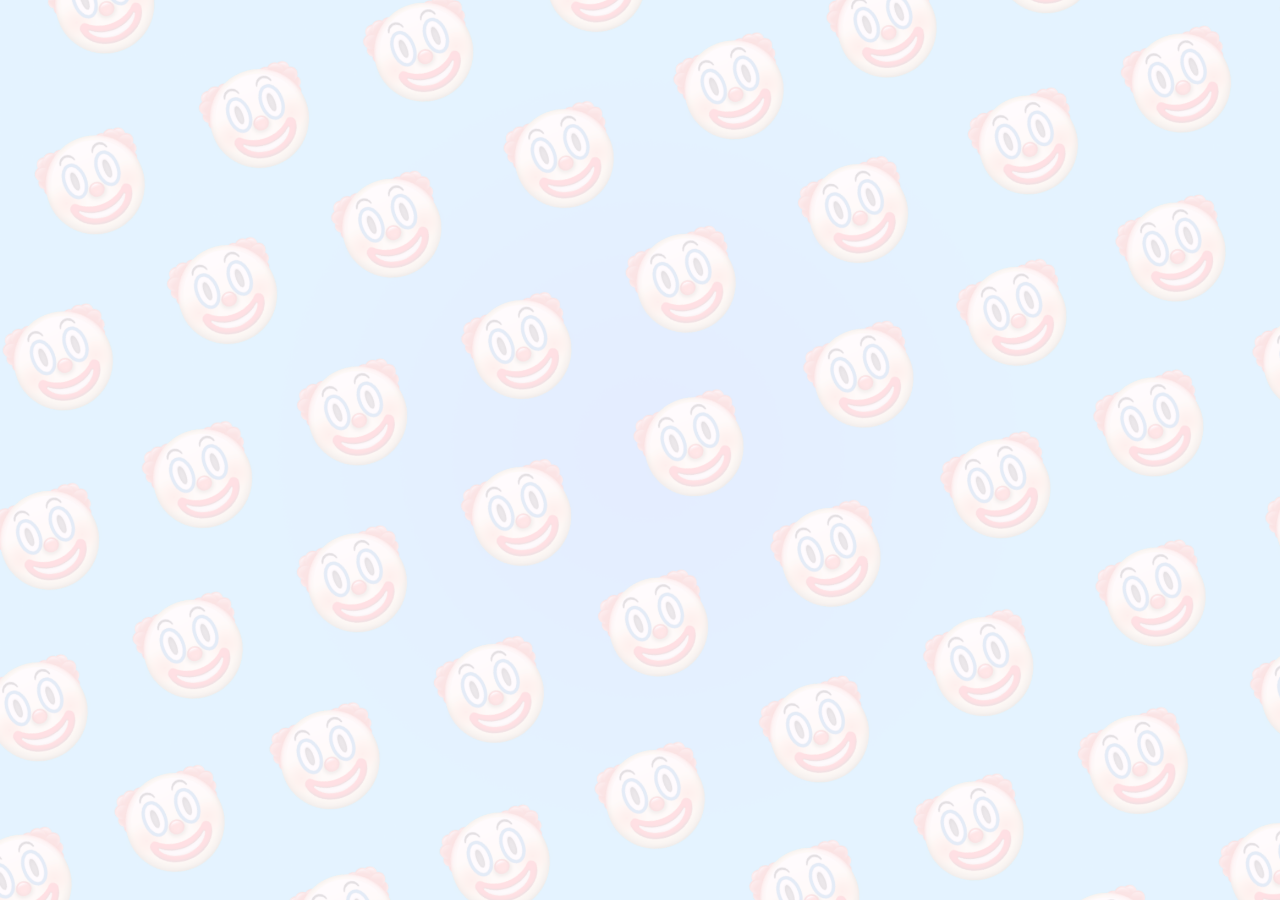
<file: index.html>
<!DOCTYPE html>
<html lang="es">

<head>
  <meta charset="UTF-8">
  <meta name="viewport" content="width=device-width">

  <title>
    Chistecnológico UTN 🤡
  </title>

  <meta name="theme-color" content="#fffbfe">
  <link rel="icon" sizes="48x48" href="favicon.ico">
  <link rel="manifest" href="site.webmanifest">

  <link rel="stylesheet" href="css/estilos.css">
  <script src="ungap/custom-elements.js">
  </script>
  <script type="module" src="js/configura.js"></script>

</head>

<body>

  <form id="form" novalidate onsubmit="procesa(event)">

    <md-top-app-bar adicional="tab" headline="headline">
      <h1 class="centrar-texto">🤡 Chistecnológico UTN 🤡</h1>

    </md-top-app-bar>
    <nav-tab-fixed id="tab"></nav-tab-fixed>

    <main>

      <p class="md-filled-text-field">
        <md-select-menu id="selectIntegrante" required aria-labelledby="etiquetaIntegrante"
          options="opcionesDeIntegrante" oninput="copiaMensajes()">
        </md-select-menu>
        <span id="etiquetaIntegrante" accesskey="G">
          Integrante del equipo 🤡
        </span>
        <small id="supportingGenero">
          * Obligatorio
        </small>
      </p>

      <p>
        <button class="md-filled-button" style="width: 100%;">
          Mostrar chiste 🤡
        </button>
      </p>

    </main>

    <md-options-menu id="opcionesDeIntegrante" aria-label="Opciones de integrantes">

      <span data-value="" title="Selecciona un integrante">
      </span>

      <span data-value="liz">
        🤡 Garduño Aguilar Norma Lizet 🤡
      </span>

      <span data-value="luis">
        🤡 Hernández Izquierdo José Luis 🤡
      </span>

      <span data-value="bran">
        🤡 Hernández Pérez Brandon Jesús 🤡
      </span>

      <span data-value="edgr">
        🤡 Ortíz Trejo Edgar Alejandro 🤡
      </span>

    
    </md-options-menu>

    <nav-drw id="nav"></nav-drw>

  </form>

  <script type="module">
    import {
      muestraError
    } from "./lib/js/muestraError.js"
    import {
      muestraTextoDeAyuda
    } from "./lib/js/muestraTextoDeAyuda.js"

    function copiaMensajes() {
      muestraTextoDeAyuda(
        selectIntegrante, supportingGenero,
        "* Obligatorio")
    }
    window["copiaMensajes"] =
      copiaMensajes

    /**
     * @param {SubmitEvent} evt
     */
    function procesa(evt) {
      evt.preventDefault()
      try {
        copiaMensajes()
        if (
          selectIntegrante.validity.valid) {
          const integrante =
            selectIntegrante.value
          const resultado =
            recomienda(integrante)
          alert(resultado)
        }
      } catch (e) {
        muestraError(e)
      }
    }
    window["procesa"] = procesa

    /** @param {string} integrante */
    function recomienda(integrante) {
      if (integrante === "liz") {
        return "¿Qué le dice un bit al otro? " +
          "Nos vemos en el bus."
      } else if (integrante === "luis") {
        return "¿Qué hace una impresora enfadada? " +
          "¡Lanza páginas en blanco de pura rabia!"
      } else if (integrante === "bran") {
        return "¿Qué le dice un GIF a otro GIF? " +
          "¡Anímate!"
      } else if (integrante === "edgr") {
        return "¿Qué hace una computadora cuando tiene hambre? " +
          "Se come un byte."
      } 
    }
  </script>

</body>

</html>
</file>
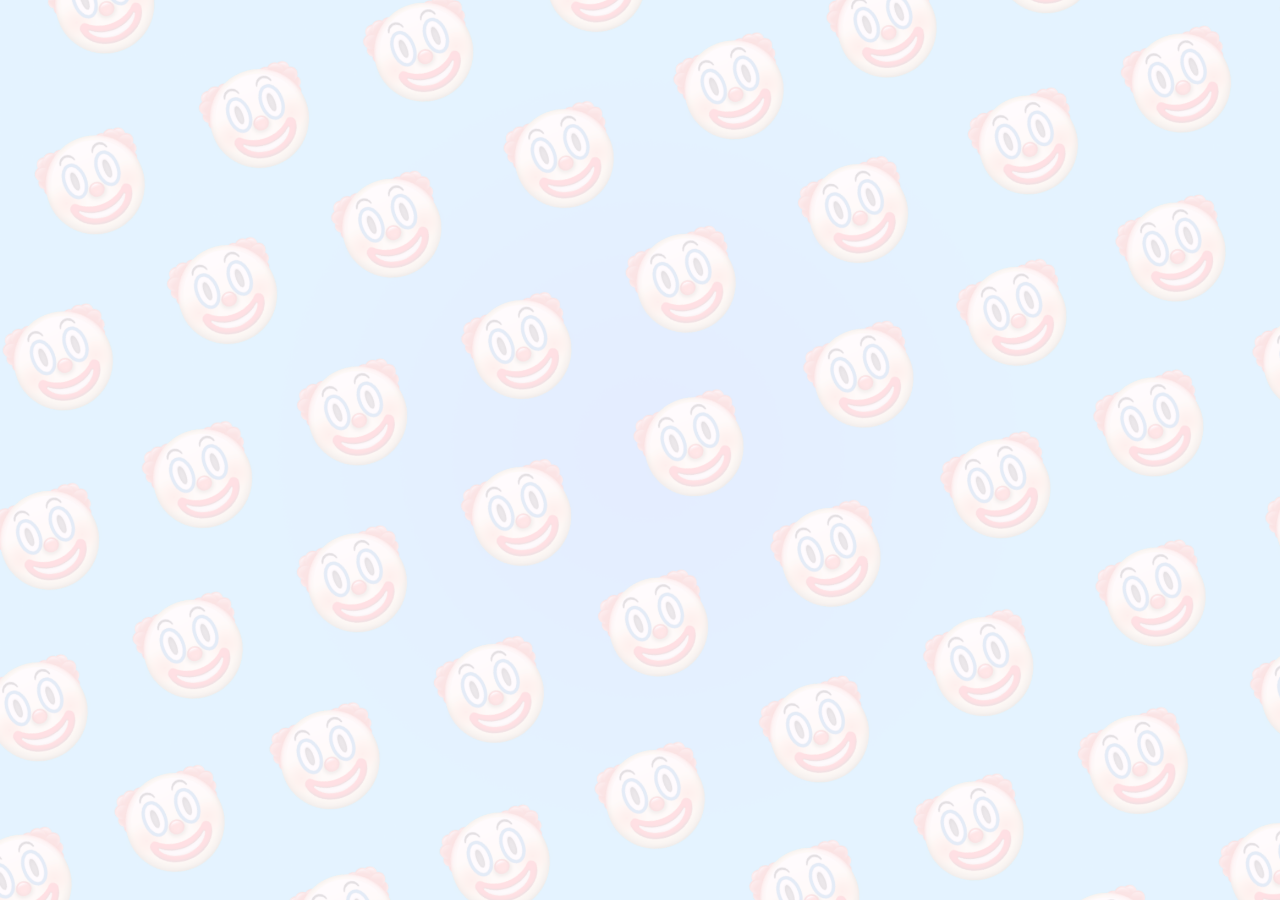
<file: ayuda.html>
<!DOCTYPE html>
<html lang="es">

<head>
 <meta charset="UTF-8">
 <meta name="viewport" content="width=device-width">

 <title>
  Ayuda de chistes
 </title>

 <meta name="theme-color" content="#fffbfe">
 <link rel="icon" sizes="48x48" href="favicon.ico">
 <link rel="manifest" href="site.webmanifest">

 <link rel="stylesheet" href="css/estilos.css">
 <script src="ungap/custom-elements.js"></script>
 <script type="module" src="js/configura.js"></script>

</head>

<body>

  <md-top-app-bar adicional="tab" headline="headline">
    <h1 class="centrar-texto">🤡 Chistecnológico UTN 🤡</h1>
  </md-top-app-bar>
  <nav-tab-fixed id="tab"></nav-tab-fixed>

 <main>

  <ul class="md-list">
   <li class="md-two-line">
    <span class="headline">
     Título
    </span>
    <span class="supporting">
    Chistecnológico UTN - hecho de chistes y PWA.
    </span>
   </li>
   <li class="md-two-line">
    <span class="headline">
     Descripción
    </span>
    <span class="supporting">
     PWA utilizando Material Design con lista de integrantes equipo 11:11
    </span>
   </li>
   <li class="md-three-line">
    <span class="headline">
     Autor
    </span>
    <span class="supporting">
      Garduño Aguilar Norme Lizet, Hernández Izquierdo José Luis, Hernández Pérez Brandon de Jesús, Ortíz Trejo Edgar Alejandro
    </span>
   </li>
   <li class="md-two-line">
    <span class="headline">
     Derechos de autor
    </span>
    <span class="supporting">
     &copy; 2024 | Equipo 11:11
    </span>
   </li>
   <li class="md-three-line">
    <span class="headline">
     Este software usa la librería para PWA
    </span>
    <span class="supporting">
     Esta obra de Gilberto Pacheco Gallegos está bajo una
     <a target="_blank" rel="license noopener noreferrer"
       href="http://creativecommons.org/licenses/by/4.0/">
      Licencia Creative Commons Atribución 4.0
      Internacional</a> </span>
   </li>
   <li>
    <a class="md-three-line"
      target="_blank" rel=”noopener noreferrer”
      href="https://fonts.google.com/icons">
     <span class="headline">
      También usa Material Symbols
     </span>
     <span class="supporting">
      Desarrollada por Google bajo licencia Apache 2.0
     </span>
    </a>
   </li>
  </ul>

 </main>

 <nav-drw id="nav"></nav-drw>

</body>

</html>
</file>
<file: css/estilos.css>
/* Temas de Material Design 3  */
@import url(./tokens.css);
@import url(../lib/css/shape.css);
@import url(../lib/css/motion.css);
@import url(../lib/css/state.css);
@import url(../lib/css/elevation.css);
@import url(../lib/css/colors.module.css);
@import url(../lib/css/typography.css);
@import url(../lib/css/theme.light.css) (prefers-color-scheme: light);
@import url(../lib/css/theme.dark.css) (prefers-color-scheme: dark);
/* Fonts utilizados */
@import url(../lib/css/roboto.css);
@import url(../lib/css/material-symbols-outlined.css);
/* CSS de elementos utilizados */
@import url(../lib/css/md-ripple.css);
@import url(../lib/css/md-top-app-bar.css);
@import url(../lib/css/md-menu.css);
@import url(../lib/css/md-standard-icon-button.css);
@import url(../lib/css/md-fab-primary.css);
@import url(../lib/css/md-filled-button.css);
@import url(../lib/css/md-filled-text-field.css);
@import url(../lib/css/md-outline-button.css);
@import url(../lib/css/md-switch.css);
@import url(../lib/css/md-slider-field.css);
@import url(../lib/css/md-segmented-button.css);
@import url(../lib/css/md-list.css);
@import url(../lib/css/md-cards.css);
@import url(../lib/css/md-tab.css);
@import url(../lib/css/md-navigation-bar.css);

html {
  --tabWidth: 3.75rem;
  --anchoNav: 22.5rem;
}

main {
  max-width: 600px;
  margin-left: auto;
  margin-right: auto;
}

/* Quita un borde rojo que coloca Firefox. */
:-moz-ui-invalid {
  box-shadow: none;
}

body {
  margin: 0;
  display: none;
  font-family: var(--md-sys-typescale-body-large-font);
  font-weight: var(--md-sys-typescale-body-large-weight);
  font-size: var(--md-sys-typescale-body-large-size);
  font-style: var(--md-sys-typescale-body-large-font-style);
  letter-spacing: var(--md-sys-typescale-body-large-tracking);
  line-height: var(--md-sys-typescale-body-large-line-height);
  text-transform: var(--md-sys-typescale-body-large-text-transform);
  text-decoration: var(--md-sys-typescale-body-large-text-decoration);
  color: var(--md-sys-color-on-background);
  background-color: var(--md-sys-color-background);
}

.centrar-texto {
  text-align: center;
}

body.fouc {
  display: block;
  opacity: 0;
  animation-name: fouc;
  animation-fill-mode: forwards;
  animation-duration: 1s;


  
  background-image: url('../img/fondo.png');
  background-size: cover;  /* La imagen cubrirá todo el fondo */
  background-position: center;  
  background-repeat: no-repeat;  
  margin: 0;   
  height: 100vh;  
}

html {
  --Font: -apple-system, BlinkMacSystemFont, roboto, sans-serif;
  font-size: 1rem;
  --colIntIos: white;
  --colIntIosOnBk: #2acc2a;
  --colIntIosOnBkFc: #1bbb1b;
  --colIntIosOffBk: #dbdbdb;
  --colIntIosOffBkFc: #BDBDBD;
  --md-sys-typescale-label-large-weight-prominent:
    var(--md-ref-typeface-weight-bold);
  --md-box_shadow_level4:
    0 var(--md-sys-elevation-level4) var(--md-sys-elevation-level4) var(--md-sys-color-shadow);
  --md-box_shadow_level3:
    0 var(--md-sys-elevation-level3) var(--md-sys-elevation-level3) var(--md-sys-color-shadow);
  --md-box_shadow_level2:
    0 var(--md-sys-elevation-level2) var(--md-sys-elevation-level2) var(--md-sys-color-shadow);
  --md-box_shadow_level1:
    0 var(--md-sys-elevation-level1) var(--md-sys-elevation-level1) var(--md-sys-color-shadow);
  --md-box_shadow_level0: none;
  --iconSize: 1.5rem;
  --avatarSize: 2.5rem;
  --imageSize: 3.5rem;
  --videoWidth: 7.125rem;
  --videoHeight: 4rem;
  --md-sys-state-focus-indicator-outer-offset: 0.125rem;
  --md-sys-state-focus-indicator-thickness: 0.1875rem;
  /* Pressed state layer opacity */
  --state-pressed-transparency-percentage: 84%;
  /* Focus state layer opacity */
  --state-focus-transparency-percentage: 88%;
  /* Hover state layer opacity */
  --state-hover-transparency-percentage: 92%;
  /* label - small */
  --md-sys-typescale-label-small-font-family-name: var(--Font);
  /* label - medium */
  --md-sys-typescale-label-medium-font-family-name: var(--Font);
  /* label - large */
  --md-sys-typescale-label-large-font-family-name: var(--Font);
  /* body - small */
  --md-sys-typescale-body-small-font-family-name: var(--Font);
  /* body - medium */
  --md-sys-typescale-body-medium-font-family-name: var(--Font);
  /* body - large */
  --md-sys-typescale-body-large-font-family-name: var(--Font);
  /* headline - small */
  --md-sys-typescale-headline-small-font-family-name: var(--Font);
  /* headline - medium */
  --md-sys-typescale-headline-medium-font-family-name: var(--Font);
  /* headline - large */
  --md-sys-typescale-headline-large-font-family-name: var(--Font);
  /* display - small */
  --md-sys-typescale-display-small-font-family-name: var(--Font);
  /* display - medium */
  --md-sys-typescale-display-medium-font-family-name: var(--Font);
  /* display - large */
  --md-sys-typescale-display-large-font-family-name: var(--Font);
  /* title - small */
  --md-sys-typescale-title-small-font-family-name: var(--Font);
  /* title - medium */
  --md-sys-typescale-title-medium-font-family-name: var(--Font);
  /* title - large */
  --md-sys-typescale-title-large-font-family-name: var(--Font);
}

p {
  margin: 1rem;
}

a {
  color: var(--md-sys-color-on-background);
}

@media (prefers-color-scheme: light) {
  html {
    --md-riple-color: #00000020;
    --md-sys-color-surface-container-low: var(--md-ref-palette-neutral95);
    --md-sys-color-surface-container-highest: var(--md-ref-palette-neutral90);
  }
}

@media (prefers-color-scheme: dark) {
  html {
    --md-riple-color: #ffffff40;
    --md-sys-color-surface-container-low: var(--md-ref-palette-neutral20);
    --md-sys-color-surface-container-highest: var(--md-ref-palette-neutral30);
  }
}

@keyframes fouc {
  from {
    opacity: 0
  }

  to {
    opacity: 1
  }
}
</file>
